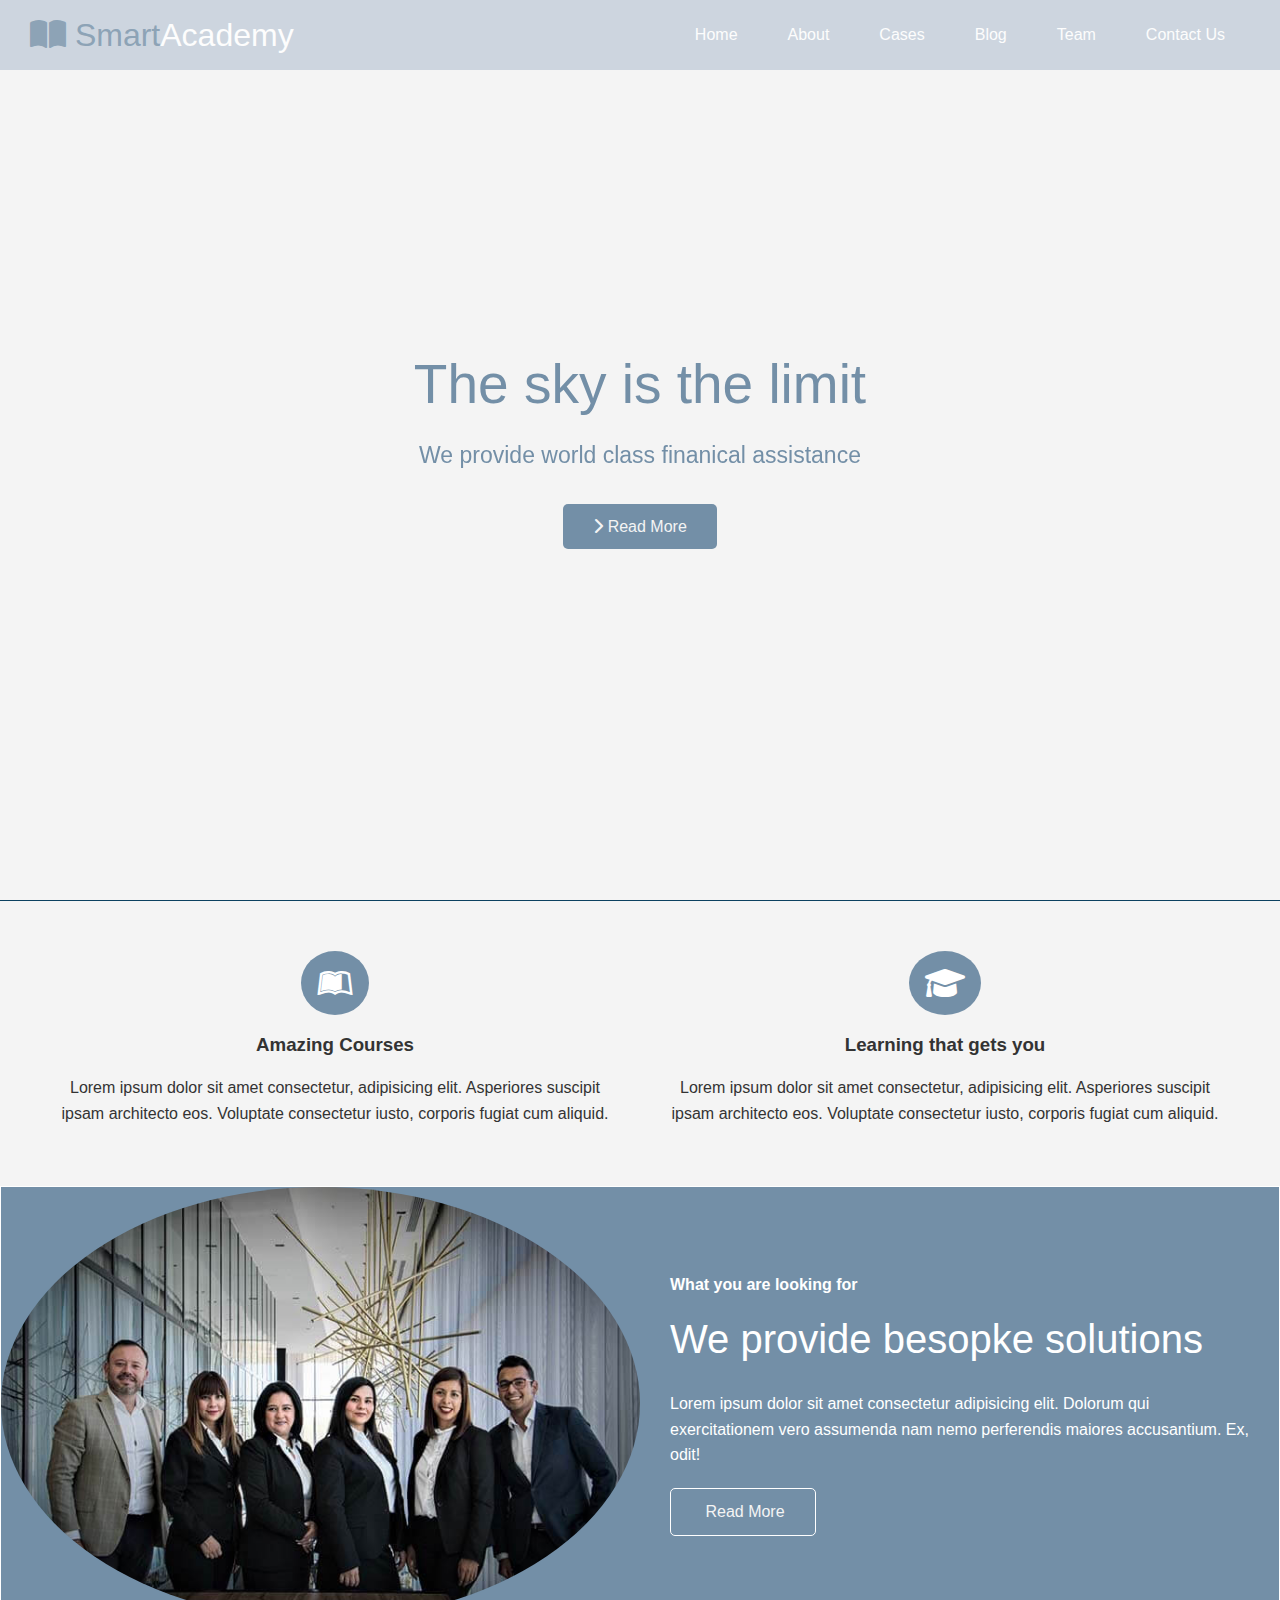
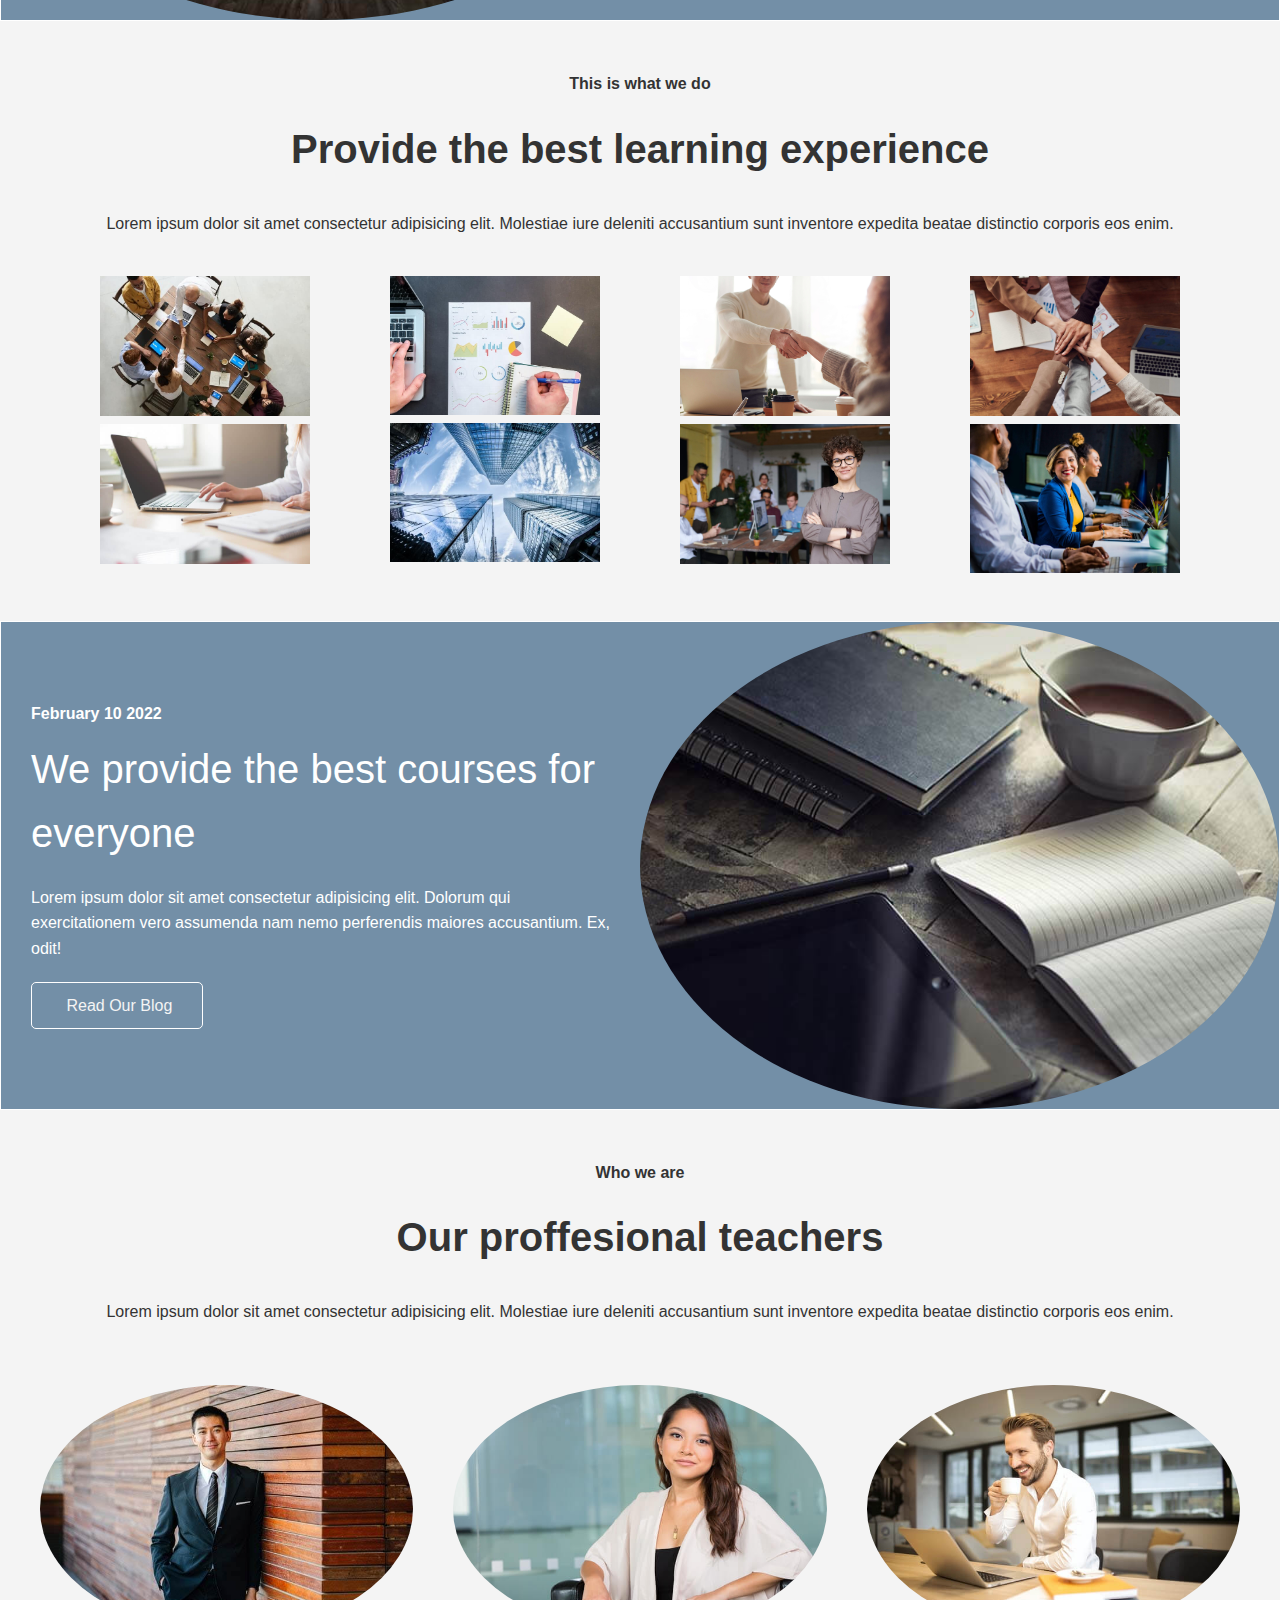
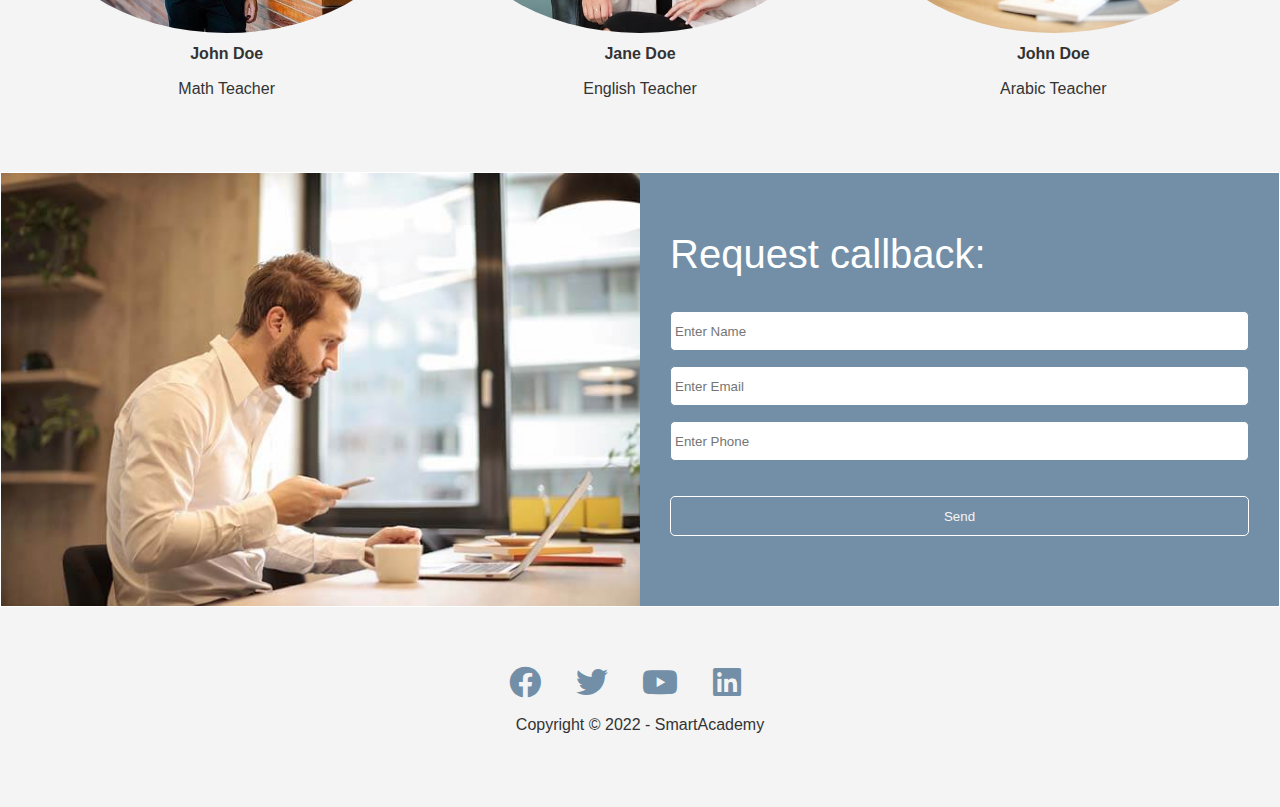
<file: index.html>
<!DOCTYPE html>
<html lang="en">

<head>
    <meta charset="UTF-8">
    <meta http-equiv="X-UA-Compatible" content="IE=edge">
    <meta name="viewport" content="width=device-width, initial-scale=1.0">
    <title>Welcome to SmartAcademy</title>

    <link rel="stylesheet" href="./css/style.css">
    <link rel="stylesheet" href="./css/utilites.css">
    <link rel="stylesheet" href="https://cdnjs.cloudflare.com/ajax/libs/font-awesome/6.0.0/css/all.min.css"
        integrity="sha512-9usAa10IRO0HhonpyAIVpjrylPvoDwiPUiKdWk5t3PyolY1cOd4DSE0Ga+ri4AuTroPR5aQvXU9xC6qOPnzFeg=="
        crossorigin="anonymous" referrerpolicy="no-referrer" />
</head>

<body id="home">
    <header class="hero">
        <div id="navbar" class="navbar top">
            <h1 class="logo">
                <span class="text-primary">
                    <i class="fas fa-book-open"></i> Smart</span>Academy
            </h1>

            <nav>
                <ul>
                    <li><a href="#home">Home</a></li>
                    <li><a href="#about">About</a></li>
                    <li><a href="#cases">Cases</a></li>
                    <li><a href="#blog">Blog</a></li>
                    <li><a href="#team">Team</a></li>
                    <li><a href="#contact">Contact Us</a></li>

                </ul>
            </nav>
        </div>

        <div class="content">
            <h1>The sky is the limit</h1>
            <p>We provide world class finanical assistance</p>
            <a href="#about" class="btn"><i class="fas fa-chevron-right"></i> Read More</a>
        </div>
    </header>

    <main>
        <!-- About: icons -->
        <section id="about" class="icons bg-light">
            <div class="flex-items">
                <div>
                    <i class="fab fa-leanpub fa-2x"></i>
                    <div>
                        <h3>Amazing Courses</h3>
                        <p>
                            Lorem ipsum dolor sit amet consectetur, adipisicing elit. Asperiores suscipit ipsam
                            architecto eos. Voluptate consectetur iusto, corporis fugiat cum aliquid.
                        </p>
                    </div>
                </div>

                <div>
                    <i class="fas fa-graduation-cap fa-2x"></i>
                    <div>
                        <h3>Learning that gets you</h3>
                        <p>
                            Lorem ipsum dolor sit amet consectetur, adipisicing elit. Asperiores suscipit ipsam
                            architecto eos. Voluptate consectetur iusto, corporis fugiat cum aliquid.
                        </p>
                    </div>
                </div>

                
                <!-- <div>
                    <i class="fas fa-pencil-alt fa-2x"></i>
                    <div>
                        <h3>Task & Custodio</h3>
                        <p>
                            Lorem ipsum dolor sit amet consectetur, adipisicing elit. Asperiores suscipit ipsam
                            architecto eos. Voluptate consectetur iusto, corporis fugiat cum aliquid.
                        </p>
                    </div>
                </div> -->

               

               
            </div>
        </section>

        <!-- About: solutions -->
        <section class="solutions flex-columns bg-primary">
            <div class="row">
                <div class="column">
                    <div class="column-1">
                        <img src=".//image_resources/home/people.jpg" alt="">
                    </div>
                </div>
                <div class="column">
                    <div class="column-2">
                        <h4>What you are looking for</h4>
                        <h2>We provide besopke solutions</h2>
                        <p>Lorem ipsum dolor sit amet consectetur adipisicing elit. Dolorum qui exercitationem vero
                            assumenda nam nemo perferendis maiores accusantium. Ex, odit!</p>
                        <a href="#" class="btn btn-outline">
                            <i class="fas fa-chevron"></i>
                            Read More
                        </a>
                    </div>
                </div>

            </div>
        </section>

        <!-- Cases -->
        <section id="cases" class="cases flex-grid section-padding bg-light">
            <header class="section-header">
                <h4>This is what we do</h4>
                <h2>Provide the best learning experience</h2>
                <p>Lorem ipsum dolor sit amet consectetur adipisicing elit. Molestiae iure deleniti accusantium sunt
                    inventore expedita beatae distinctio corporis eos enim.</p>
            </header>
            <div class="row">
                <div class="column">
                    <img src="./image_resources/cases/cases1.jpg" alt="">
                    <img src="./image_resources/cases/cases2.jpg" alt="">
                </div>
                <div class="column">
                    <img src="./image_resources/cases/cases3.jpg" alt="">
                    <img src="./image_resources/cases/cases4.jpg" alt="">
                </div>
                <div class="column">
                    <img src="./image_resources/cases/cases5.jpg" alt="">
                    <img src="./image_resources/cases/cases6.jpg" alt="">
                </div>
                <div class="column">
                    <img src="./image_resources/cases/cases7.jpg" alt="">
                    <img src="./image_resources/cases/cases8.jpg" alt="">
                </div>
            </div>
        </section>

        <!-- About: Blog -->
        <section id="blog" class="blog flex-columns flex-reverse">
            <div class="row bg-primary">
                <div class="column">
                    <div class="column-1">
                        <img src=".//image_resources/home/blog.jpg" alt="">
                    </div>
                </div>
                <div class="column">
                    <div class="column-2">
                        <h4>February 10 2022</h4>
                        <h2>We provide the best courses for everyone</h2>
                        <p>Lorem ipsum dolor sit amet consectetur adipisicing elit. Dolorum qui exercitationem vero
                            assumenda nam nemo perferendis maiores accusantium. Ex, odit!</p>
                        <a href="blog.html" class="btn btn-outline">
                            <i class="fas fa-chevron"></i>
                            Read Our Blog
                        </a>
                    </div>
                </div>
            </div>
        </section>

        <!-- Team -->
        <section id="team" class="team section-padding section-header bg-light">
            <header class="section-header">
                <h4>Who we are</h4>
                <h2>Our proffesional teachers</h2>
                <p>Lorem ipsum dolor sit amet consectetur adipisicing elit. Molestiae iure deleniti accusantium sunt
                    inventore expedita beatae distinctio corporis eos enim.</p>
            </header>
            <div class="flex-items">
                <div>
                    <img src="./image_resources/team/person1.jpg" alt="">
                    <h4>John Doe</h4>
                    <p>Math Teacher</p>
                </div>
                <div>
                    <img src="./image_resources/team/person2.jpg" alt="">
                    <h4>Jane Doe</h4>
                    <p>English Teacher</p>
                </div>
                <div>
                    <img src="./image_resources/team/person3.jpg" alt="">
                    <h4>John Doe</h4>
                    <p>Arabic Teacher</p>
                </div>
            </div>
        </section>

        <!-- About: contact us -->
        <section id="contact" class="contact flex-columns bg-primary">
            <div class="row">
                <div class="column">
                    <div class="column-1">
                        <img src=".//image_resources/home/contact.jpg" alt="">
                    </div>
                </div>
                <div class="column">
                    <div class="column-2">
                        <h2>Request callback:</h2>
                        <form action="" class="callback-form">
                            <div class="form-control">
                                <label for="name"></label>
                                <input type="text" name="name" id="name" placeholder="Enter Name">

                            </div>
                            <div class="form-control">
                                <label for="email"></label>
                                <input type="email" name="email" id="email" placeholder="Enter Email">
                                
                            </div>
                            <div class="form-control">
                                <label for="phone"></label>
                                <input type="text" name="phone" id="phone" placeholder="Enter Phone">
                                
                            </div>
                            <input type="submit" value="Send" id="submit" class="btn btn-outline">
                        </form>
                    </div>
                </div>
            </div>
        </section>
    </main>

    <footer class="footer bg-light">
        <div class="social">
            <a href="#"><i class="fab fa-facebook fa-2x"></i></a>
            <a href="#"><i class="fab fa-twitter fa-2x"></i></a>
            <a href="#"><i class="fab fa-youtube fa-2x"></i></a>
            <a href="#"><i class="fab fa-linkedin fa-2x"></i></a>
        </div>
        <p>Copyright &copy; 2022 - SmartAcademy</p>
    </footer>

    <script>
        const navbar=document.getElementById('navbar');
        window.onscroll = function(){
            if(window.pageYOffset>100){
                navbar.classList.remove('top');
            }
            else{
                navbar.classList.add('top');
            }
        }
    </script>
</body>

</html>
</file>
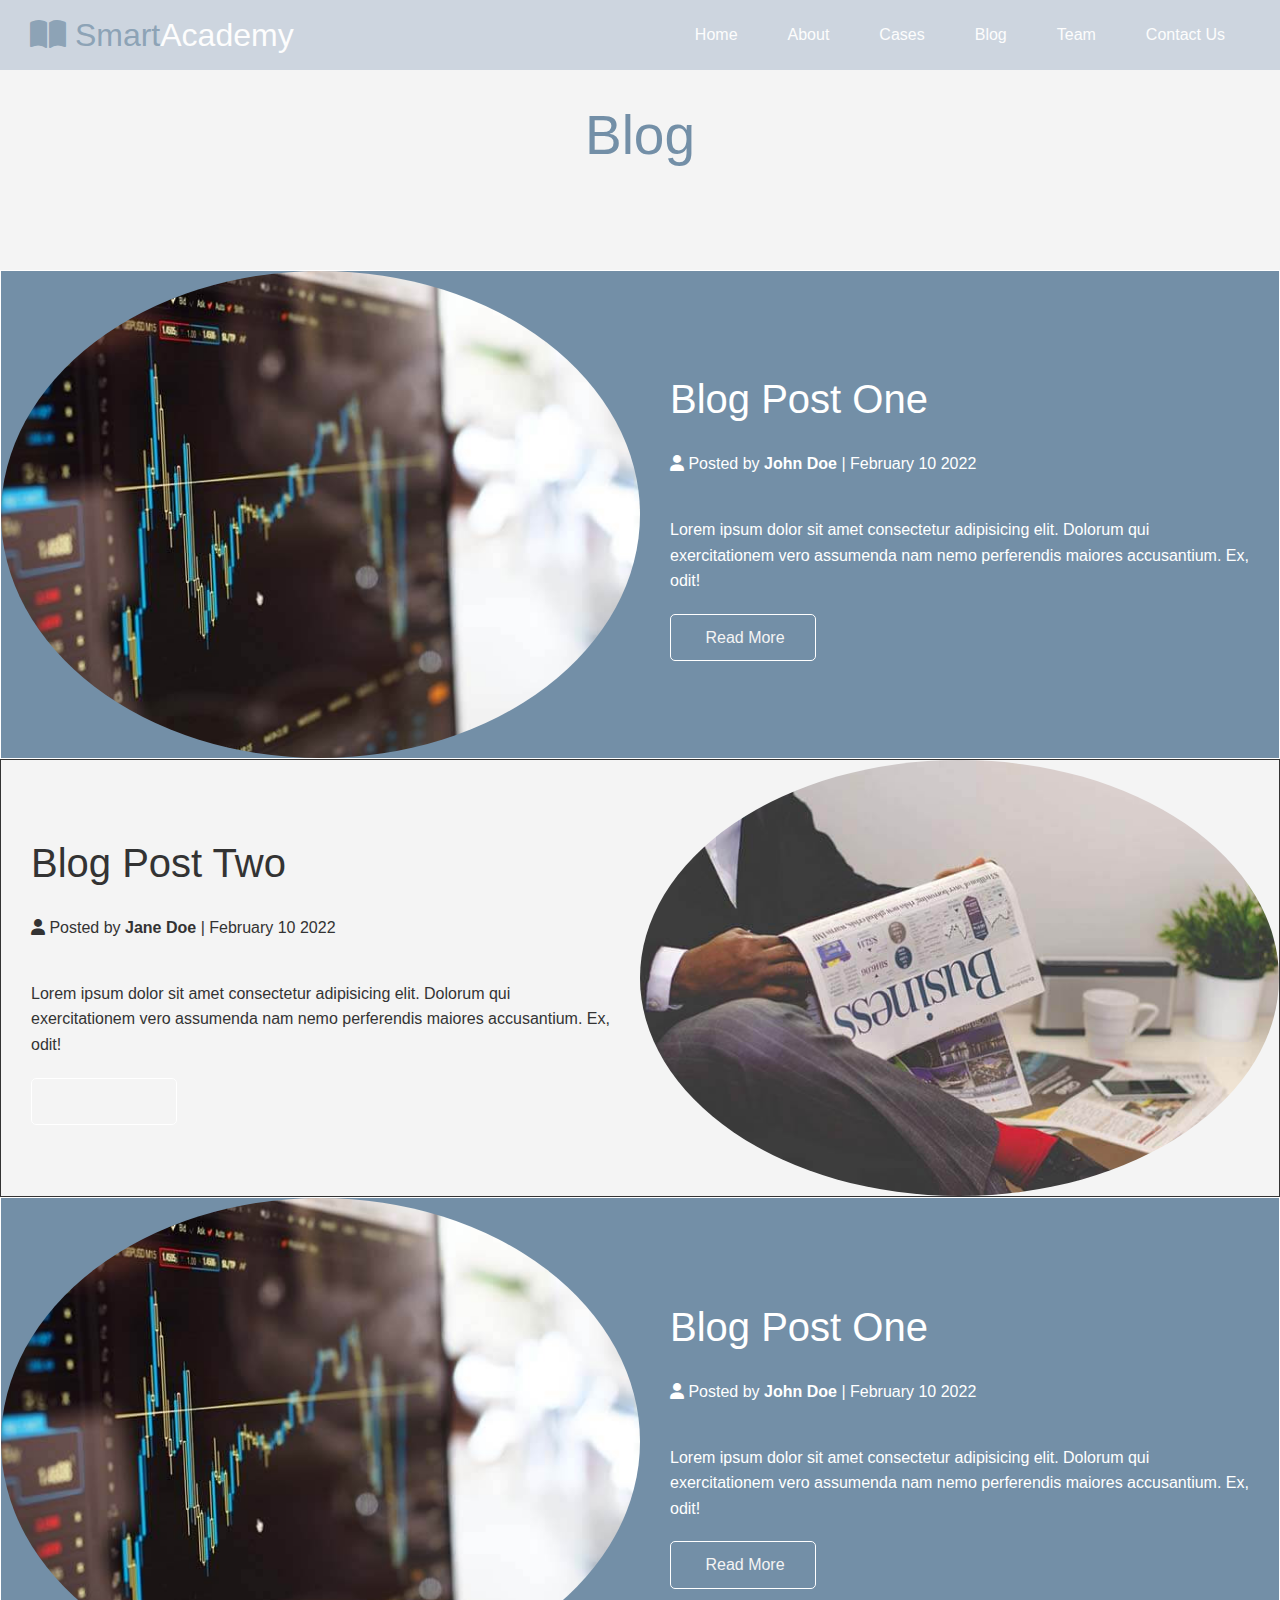
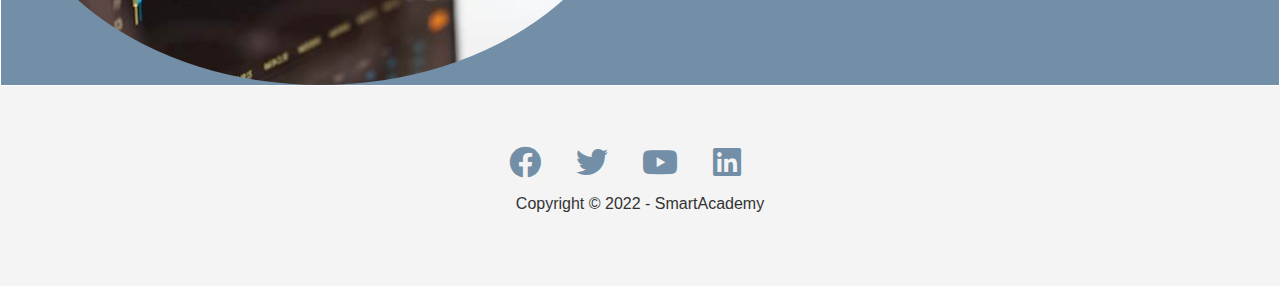
<file: blog.html>
<!DOCTYPE html>
<html lang="en">

<head>
    <meta charset="UTF-8">
    <meta http-equiv="X-UA-Compatible" content="IE=edge">
    <meta name="viewport" content="width=device-width, initial-scale=1.0">
    <title>Read Our Blog</title>

    <link rel="stylesheet" href="./css/style.css">
    <link rel="stylesheet" href="./css/utilites.css">
    <link rel="stylesheet" href="https://cdnjs.cloudflare.com/ajax/libs/font-awesome/6.0.0/css/all.min.css"
        integrity="sha512-9usAa10IRO0HhonpyAIVpjrylPvoDwiPUiKdWk5t3PyolY1cOd4DSE0Ga+ri4AuTroPR5aQvXU9xC6qOPnzFeg=="
        crossorigin="anonymous" referrerpolicy="no-referrer" />
</head>

<body id="home">
    <header class="hero blog">
        <div id="navbar" class="navbar">
            <h1 class="logo">
                <span class="text-primary">
                    <i class="fas fa-book-open"></i> Smart</span>Academy
            </h1>

            <nav>
                <ul>
                    <li><a href="index.html">Home</a></li>
                    <li><a href="index.html#about">About</a></li>
                    <li><a href="index.html#cases">Cases</a></li>
                    <li><a href="index.html#blog">Blog</a></li>
                    <li><a href="index.html#team">Team</a></li>
                    <li><a href="index.html#contact">Contact Us</a></li>

                </ul>
            </nav>
        </div>

        <div class="content">
            <h1>Blog</h1>
        </div>
    </header>

    <main>
        <!-- About: solutions -->
        <article class="flex-columns bg-primary">
            <div class="row">
                <div class="column">
                    <div class="column-1">
                        <img src="./image_resources/blog/blog3.jpg" alt="">
                    </div>
                </div>
                <div class="column">
                    <div class="column-2">
                        <h2>Blog Post One</h2>
                        <p class="meta">
                            <i class="fas fa-user"></i> Posted by <strong> John Doe</strong> | February 10 2022
                        </p>
                        <p>Lorem ipsum dolor sit amet consectetur adipisicing elit. Dolorum qui exercitationem vero
                            assumenda nam nemo perferendis maiores accusantium. Ex, odit!</p>
                        <a href="post.html" class="btn btn-outline">
                            <i class="fas fa-chevron"></i>
                            Read More
                        </a>
                    </div>
                </div>
            </div>
        </article>

        <article class="flex-columns bg-light flex-reverse">
            <div class="row">
                <div class="column">
                    <div class="column-1">
                        <img src="./image_resources/blog/blog2.jpg" alt="">
                    </div>
                </div>
                <div class="column">
                    <div class="column-2">
                        <h2>Blog Post Two</h2>
                        <p class="meta">
                            <i class="fas fa-user"></i> Posted by <strong> Jane Doe</strong> | February 10 2022
                        </p>
                        <p>Lorem ipsum dolor sit amet consectetur adipisicing elit. Dolorum qui exercitationem vero
                            assumenda nam nemo perferendis maiores accusantium. Ex, odit!</p>
                        <a href="post.html" class="btn btn-outline">
                            <i class="fas fa-chevron"></i>
                            Read More
                        </a>
                    </div>
                </div>
            </div>
        </article>

        <article class="flex-columns bg-primary">
            <div class="row">
                <div class="column">
                    <div class="column-1">
                        <img src="./image_resources/blog/blog3.jpg" alt="">
                    </div>
                </div>
                <div class="column">
                    <div class="column-2">
                        <h2>Blog Post One</h2>
                        <p class="meta">
                            <i class="fas fa-user"></i> Posted by <strong> John Doe</strong> | February 10 2022
                        </p>
                        <p>Lorem ipsum dolor sit amet consectetur adipisicing elit. Dolorum qui exercitationem vero
                            assumenda nam nemo perferendis maiores accusantium. Ex, odit!</p>
                        <a href="post.html" class="btn btn-outline">
                            <i class="fas fa-chevron"></i>
                            Read More
                        </a>
                    </div>
                </div>
            </div>
        </article>
    </main>
    

    <footer class="footer bg-light">
        <div class="social">
            <a href="#"><i class="fab fa-facebook fa-2x"></i></a>
            <a href="#"><i class="fab fa-twitter fa-2x"></i></a>
            <a href="#"><i class="fab fa-youtube fa-2x"></i></a>
            <a href="#"><i class="fab fa-linkedin fa-2x"></i></a>
        </div>
        <p>Copyright &copy; 2022 - SmartAcademy</p>
    </footer>
</body>

</html>
</file>
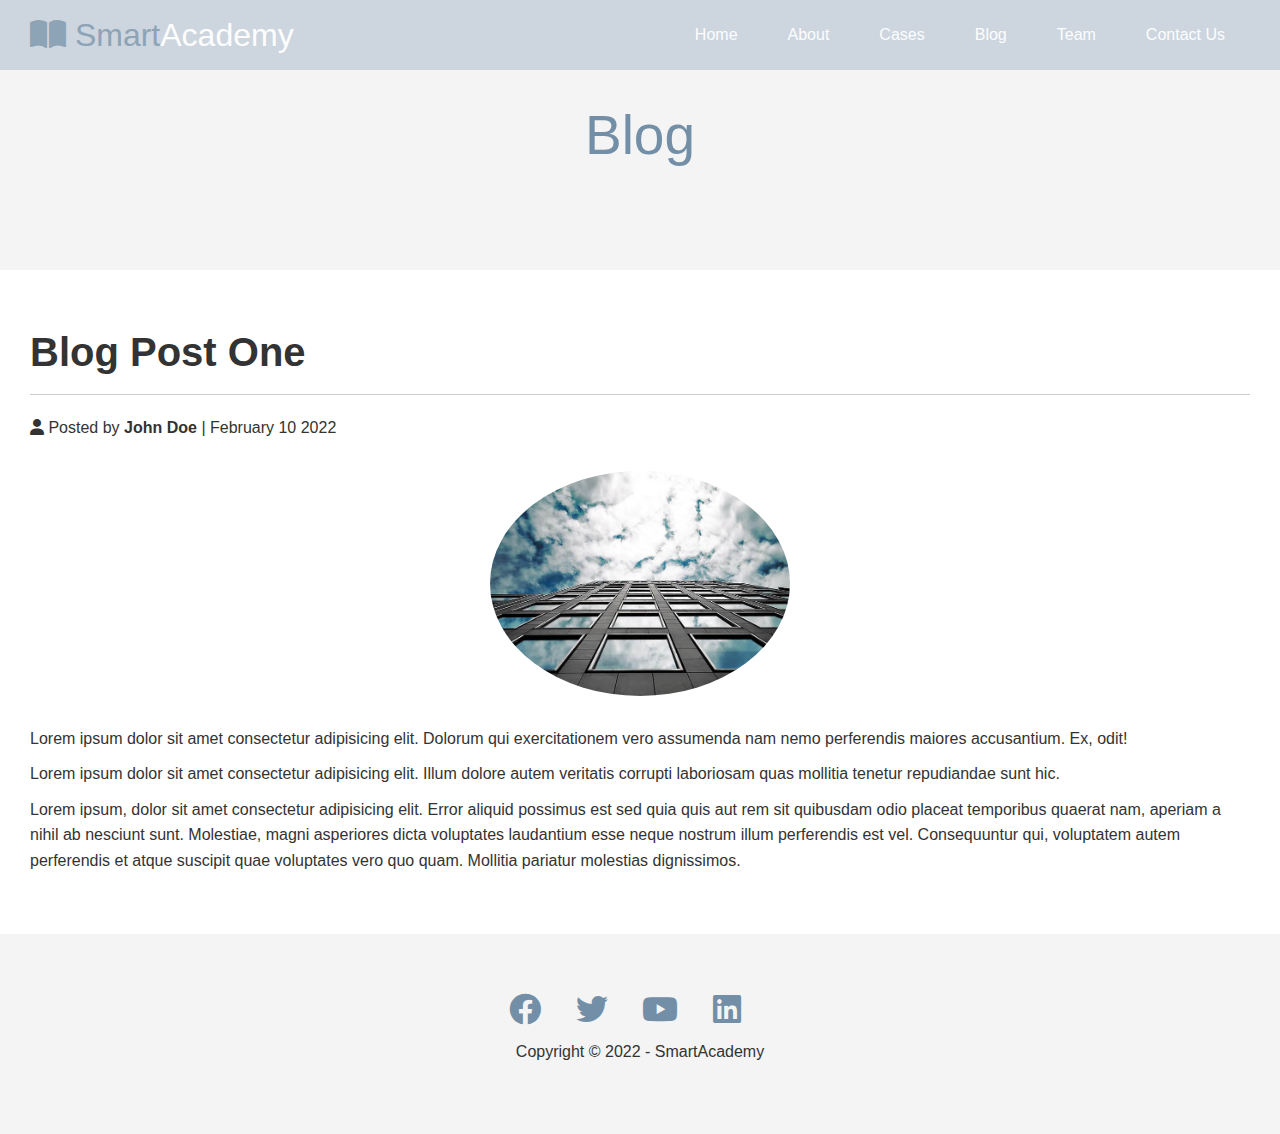
<file: post.html>
<!DOCTYPE html>
<html lang="en">

<head>
    <meta charset="UTF-8">
    <meta http-equiv="X-UA-Compatible" content="IE=edge">
    <meta name="viewport" content="width=device-width, initial-scale=1.0">
    <title>Post One</title>

    <link rel="stylesheet" href="./css/style.css">
    <link rel="stylesheet" href="./css/utilites.css">
    <link rel="stylesheet" href="https://cdnjs.cloudflare.com/ajax/libs/font-awesome/6.0.0/css/all.min.css"
        integrity="sha512-9usAa10IRO0HhonpyAIVpjrylPvoDwiPUiKdWk5t3PyolY1cOd4DSE0Ga+ri4AuTroPR5aQvXU9xC6qOPnzFeg=="
        crossorigin="anonymous" referrerpolicy="no-referrer" />
</head>

<body id="home">
    <header class="hero blog">
        <div id="navbar" class="navbar">
            <h1 class="logo">
                <span class="text-primary">
                    <i class="fas fa-book-open"></i> Smart</span>Academy
            </h1>

            <nav>
                <ul>
                    <li><a href="index.html">Home</a></li>
                    <li><a href="index.html#about">About</a></li>
                    <li><a href="index.html#cases">Cases</a></li>
                    <li><a href="index.html#blog">Blog</a></li>
                    <li><a href="index.html#team">Team</a></li>
                    <li><a href="index.html#contact">Contact Us</a></li>

                </ul>
            </nav>
        </div>

        <div class="content">
            <h1>Blog</h1>
        </div>
    </header>

    <main>
        <section class="post">
            <h2>Blog Post One</h2>
            <p class="meta">
                <i class="fas fa-user"></i> Posted by <strong> John Doe</strong> | February 10 2022
            </p>
            <img src="./image_resources/blog/blog1.jpg" alt="">
            <p>Lorem ipsum dolor sit amet consectetur adipisicing elit. Dolorum qui exercitationem vero
                assumenda nam nemo perferendis maiores accusantium. Ex, odit!</p>
            <p>Lorem ipsum dolor sit amet consectetur adipisicing elit. Illum dolore autem veritatis corrupti laboriosam
                quas mollitia tenetur repudiandae sunt hic.</p>
            <p>Lorem ipsum, dolor sit amet consectetur adipisicing elit. Error aliquid possimus est sed quia quis aut
                rem sit quibusdam odio placeat temporibus quaerat nam, aperiam a nihil ab nesciunt sunt. Molestiae,
                magni asperiores dicta voluptates laudantium esse neque nostrum illum perferendis est vel. Consequuntur
                qui, voluptatem autem perferendis et atque suscipit quae voluptates vero quo quam. Mollitia pariatur
                molestias dignissimos.</p>
        </section>
    </main>


    <footer class="footer bg-light">
        <div class="social">
            <a href="#"><i class="fab fa-facebook fa-2x"></i></a>
            <a href="#"><i class="fab fa-twitter fa-2x"></i></a>
            <a href="#"><i class="fab fa-youtube fa-2x"></i></a>
            <a href="#"><i class="fab fa-linkedin fa-2x"></i></a>
        </div>
        <p>Copyright &copy; 2022 - SmartAcademy</p>
    </footer>
</body>

</html>
</file>
<file: css/style.css>
*{
    box-sizing: border-box;
    padding: 0;
    margin: 0;
}

@import url('https://fonts.googleapis.com/css2?family=Open+Sans:wght@300;400&display=swap');

body{
    font-family: 'Open Sans', sans-serif;
    background: #fff;
    color: #333;
    line-height: 1.6;
}

ul{
    list-style: none;
}

a{
    color: #333;
    text-decoration: none;
}

h1,h1{
    font-weight: 300;;
    line-height: 1.2;
}

p{
    margin: 10px 0;
}

img{
    width: 100%;
}

/* navbar */

.navbar{
    display: flex;
    align-items: center;
    justify-content: space-between;
    background: #C3CEDA;
    color: #fff;
    opacity: 0.8;
    width: 100%;
    height: 70px;
    position: fixed;
    top: 0px;
    padding: 0 30px;
}

.navbar .top{
    background: transparent;
}

.navbar a {
    color: #fff;
    padding: 10px 20px;
    margin: 0 5px;
}

.navbar a:hover{
    border-bottom: #738FA7 2px solid;
}

.navbar ul {
    display: flex;
    /* flex-direction: row; */
}

.navbar .logo{
    font-weight: 400;
}

/* header */

.hero{
    /* background: url('../image_resources/home/showcase.jpg') no-repeat center center/cover; */
    background: #f4f4f4;
    height: 100vh;
    position: relative;
    color: #738FA7;
}

.hero .content{
    display: flex;
    flex-direction: column;
    align-items: center;
    justify-content: center;
    text-align: center;
    height: 100%;
    padding: 0 20px;
}

.hero .content h1{
    font-size: 55px;

}
.hero .content p{
    font-size: 23px;
    max-width: 600px;
    margin: 20px 0 30px;
}

.hero.blog {
    height: 30vh;
}

/* icons */
.icons{
    padding: 30px;
    border-top: #0C4160 solid 1px;
}

.icons h3{
    font-weight: bold;
    margin-bottom: 15px;
}

.icons i{
    background-color: #738FA7;
    color: #fff;
    padding: 1rem;
    border-radius: 50%;
    margin-bottom: 15px;
}

.flex-columns img{
    width: 100%;
    height: 100%;
    object-fit: cover;
    border-radius: 50%;

}

.flex-columns .column-2{
    display: flex;
    flex-direction: column;
    align-items: flex-start;
    justify-content: center;
    padding: 30px;
}

.flex-columns h2{
    font-size: 40px;
    font-weight: 100;

}

.flex-columns h4{
    margin-bottom: 10px;

}

.flex-columns p{
    margin: 20px 0;
}

/* cases */
.cases img:hover{
    opacity: 0.7;
    
}
/* team */
.team img{
    border-radius: 50%;
}

/* contact */
.contact img{
    border-radius: 0%;
}

/* Form */
.callback-form{
    width: 100%;
    padding: 20px 0;

}

.callback-form label{
    display: block;
    margin-bottom: 5px;
}

.callback-form .form-control{
    margin-bottom: 15px;
}

.callback-form input{
    width: 100%;
    padding: 4px;
    height: 40px;
    border: #738FA7 1px solid;
    border-radius: 5px;

}

.callback-form input:focus{
    outline-color: #C3CEDA;
}

.callback-form .btn{
    padding: 12px 0;
    margin-top: 20px;
    border: 1px solid #fff;
}

/* Post */
.post{
    padding: 50px 30px;

}

.post h2{
    font-size: 40px;
    margin-bottom: 20px;
    padding-bottom: 10px;
    border-bottom: #ccc solid 1px;
}

.post .meta{
    margin-bottom: 30px;

}

.post img{
    width: 300px;
    border-radius: 50%;
    display: block;
    margin: 0 auto 30px;
}

/* Footer */
.footer{
    display: flex;
    flex-direction: column;
    align-items: center;
    justify-content: center;
    text-align: center;
    height: 200px;
}

.footer a{
    color:#738FA7;

}

.footer a:hover{
    color:#C3CEDA;

}

.footer .social > * {
    margin-right: 30px;
}

/* mobile */
@media (max-width:768px){
    .navbar{
        flex-direction: column;
        height: 120px;
        padding: 20px;

    }

    .navbar a{
        padding: 10px 10px;
        margin: 0 3px;
    }

    .flex-items{
        flex-direction: column;
    }

    .flex-columns .row .column
    , .flex-grid .row .column{
        /* flex-direction: column; */
        flex: 100%;
        max-width: 100%;
    }

    .team img{
        width: 70%;
    }
    .flex-columns .row .column{
        /* width: 50%; */
        /* display: flex;         */
         /* flex-direction: column; */
        /* align-items: center; */
        /* justify-content: center; */
        text-align: center;
    }

    .flex-columns .btn{
    display: flex;
    justify-content: center;
    align-items: center;
    /* height: 200px; */


    }
}
</file>
<file: css/utilites.css>
/* text colors */
.text-primary{
    color: #738FA7;

}

.text-secondary{
    color: #738FA7;
}

/* button */
.btn{
    cursor: pointer;
    display: inline-block;
    padding: 10px 30px;
    color: #f4f4f4;
    background-color: #738FA7;
    border: none;
    border-radius: 5px;

}
.btn:hover{
    opacity: 0.9;
    color: #0C4160;
}

.btn-primary, .bg-primary{
    background: #738FA7;
    color: #fff;
}

.btn-secondary, .bg-secondary{
    background: #0C4160;
    color: #fff;
}

.btn-dark, .bg-dark{
    background: #333;
    color: #fff;
}

.btn-light, .bg-light{
    background: #f4f4f4;
    color:#333;
    
}

.btn-outline{
    background: transparent;
    border: 1px solid #fff;
    
}

/* .hero::before{
    content: '';
    position: absolute;
    top: 0;
    left: 0;
    width: 100%;
    height: 100%;
    background: rgba(0, 0, 0, 0.6);
} */

.hero *{
    z-index: 10;
}

/* flex */
.flex-items{
    display: flex;
    text-align: center;
    justify-content: center;
    text-align: center;
    height: 100%;
    /* border-top: #0C4160 solid 1px; */
}

.flex-items > div{
    padding: 20px;
}

/* flex items */
.flex-columns.flex-reverse .row{
    flex-direction: row-reverse;
}

.flex-columns .row{
    display: flex;
    flex-direction: row;
    flex-wrap: wrap;
    width: 100%;
    border:1px solid;
    /* border-radius: 20px; */
    
}

.flex-columns .column{
    display: flex;
    flex-direction: column;
    flex-basis: 100%;
    flex: 1;
    
}

.flex-columns .column .column-1,
.flex-columns .column .column-2{
    height: 100%;
}

/* cases */
.section-header{
    padding: 30px;
    display: flex;
    flex-direction: column;
    align-items: center;
    justify-content: center;
    text-align: center;
}

.section-header h2{
    font-size: 40px;
    margin: 20px 0;
    
}

.section-padding{
    padding: 20px 20px 40px;
}

/* felx grid */
.flex-grid .row{
    display: flex;
    flex-wrap: wrap;
    padding: 0 40px;
}

.flex-grid .column{
    flex: 25%;
    max-width: 25%;
    padding: 0 40px;
}
</file>
